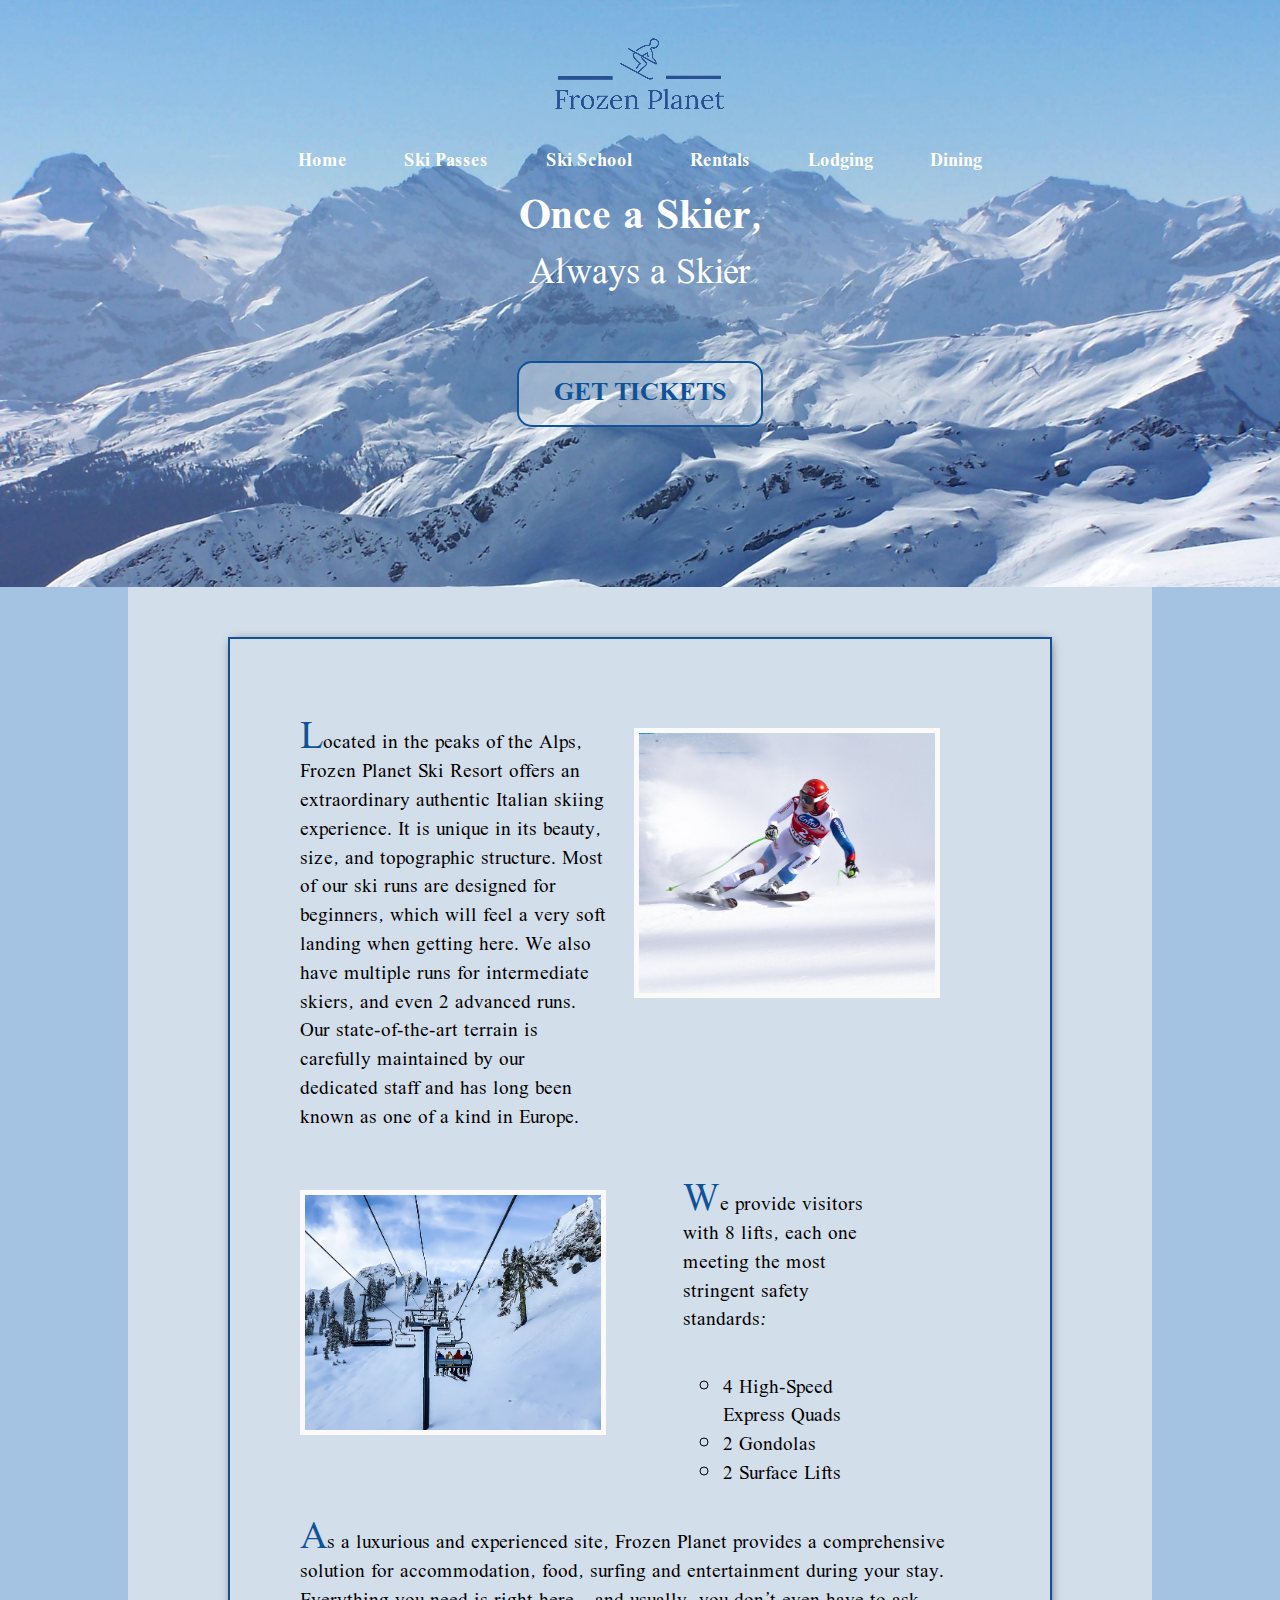
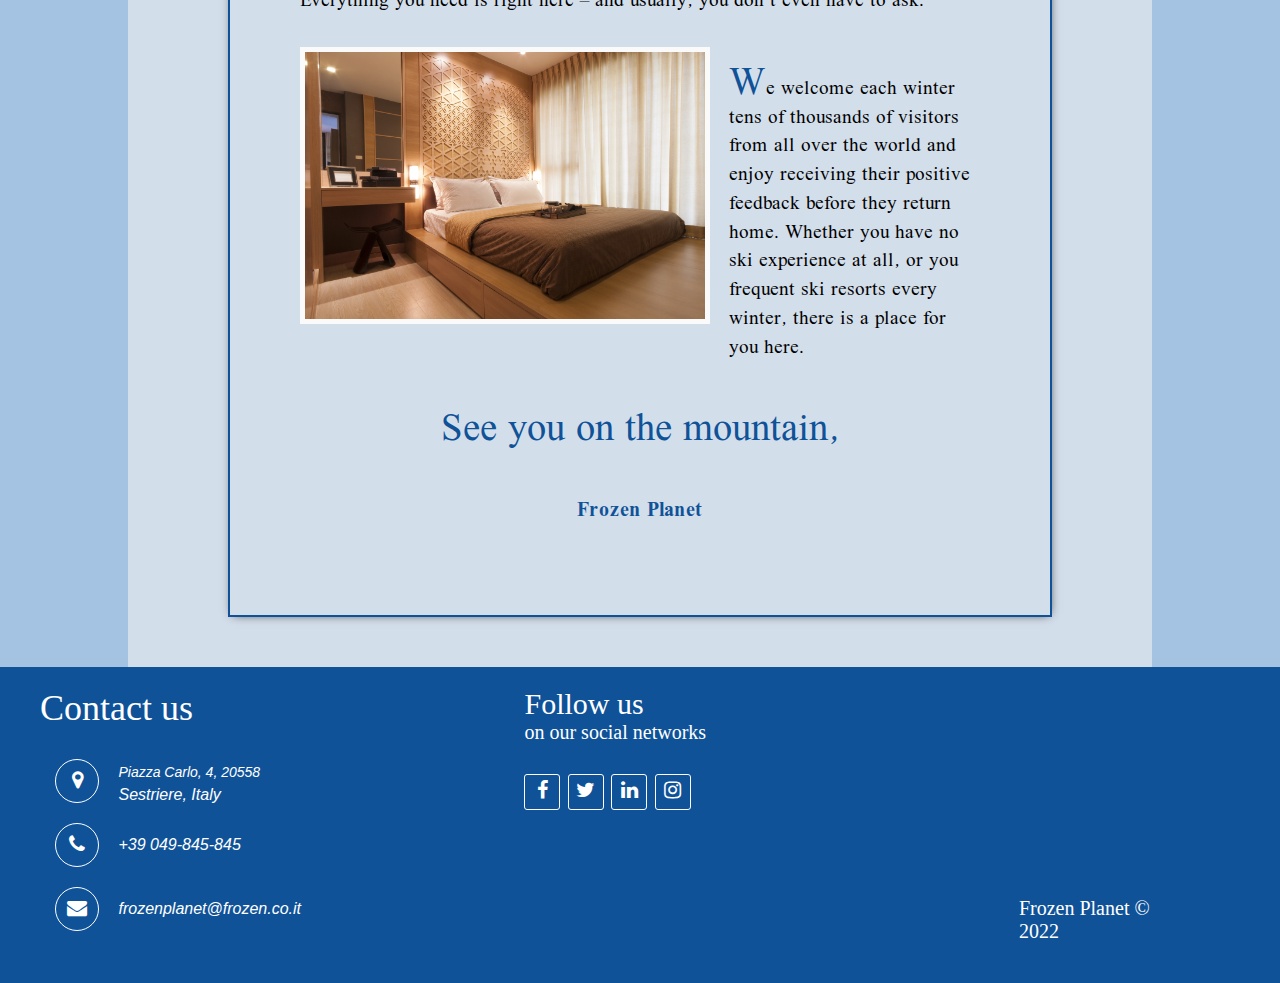
<file: index.html>
<!DOCTYPE html>
<html lang="en">

<head>
  <meta charset="UTF-8" />
  <meta http-equiv="X-UA-Compatible" content="IE=edge" />
  <meta name="viewport" content="width=device-width, initial-scale=1.0" />
  <title>Frozen Planet Ski Resort</title>
  <link rel="stylesheet" href="https://stackpath.bootstrapcdn.com/font-awesome/4.7.0/css/font-awesome.min.css" />
  <link href="https://fonts.googleapis.com/css2?family=Tai+Heritage+Pro:wght@400;700&display=swap" rel="stylesheet" />
  <link rel="stylesheet" href="./css/normalize.css">
  <link rel="stylesheet" href="./css/reset.css">
  <link rel="stylesheet" href="./css/general.css">
  <link rel="stylesheet" href="./css/index.css">
</head>

<body>

  <!-- header  -->
  <header>
    <figure>
      <img src="./images/logo.png" alt="Logo" class="logo" />
    </figure>
    <nav>
      <ul>
        <li><a href="./index.html">Home</a></li>
        <li><a href="./passes.html">Ski Passes</a></li>
        <li><a href="./ski-school.html">Ski School</a></li>
        <li><a href="./rentals.html">Rentals</a></li>
        <li><a href="./lodging.html">Lodging</a></li>
        <li><a href="./dining.html">Dining</a></li>
      </ul>
    </nav>
  </header>

  <!-- Hero  -->
  <section class="hero-section">
    <div class="container">
      <h1>Once a Skier, <span>Always a Skier</span></h1>

      <a href="./passes.html" class="button">Get Tickets</a>
    </div>
  </section>

  <!-- main  -->
  <main class="text-container">

    <div class="border">
      <!-- First part -->
      <div class="first-part">
        <p>
          Located in the peaks of the Alps,
          <span class="accent-color">Frozen Planet Ski Resort</span> offers an
          extraordinary authentic Italian skiing experience. It is unique in
          its beauty, size, and topographic structure. Most of our ski runs
          are designed for beginners, which will feel a very soft landing when
          getting here. We also have multiple runs for intermediate skiers,
          and even 2 advanced runs. Our state-of-the-art terrain is carefully
          maintained by our dedicated staff and has long been known as one of
          a kind in Europe.
        </p>
        <!-- first image -->
        <figure class="text-area-img1 hide-on-mobile">
          <img src="./images/ski-race.jpg" alt="Ski Race" />
        </figure>
      </div>

      <!--second part-->
      <div class="second-part">
        <!--second image-->
        <figure class="text-area-img2">
          <img src="./images/ski-lift.jpg" alt="Ski Lift" />
        </figure>

        <p class="hide-on-mobile">
          We provide visitors with 8 lifts, each one meeting the most
          stringent safety standards:
        </p>
        <ul class="hide-on-mobile">
          <li>4 High-Speed Express Quads</li>
          <li>2 Gondolas</li>
          <li>2 Surface Lifts</li>
        </ul>
      </div>

      <!-- Third part -->
      <div class="third-part">
        <p>
          As a luxurious and experienced site, Frozen Planet provides a
          comprehensive solution for accommodation, food, surfing and
          entertainment during your stay. Everything you need is right here –
          and usually, you don’t even have to ask.
        </p>
      </div>

      <!-- Fourth part -->
      <div class="fourth-part">
        <!--third image-->
        <figure class="text-area-img3">
          <img src="./images/hotel-room.jpg" alt="Hotel Room" width="400" />
        </figure>

        <p>
          We welcome each winter tens of thousands of visitors from all over
          the world and enjoy receiving their positive feedback before they
          return home. Whether you have no ski experience at all, or you
          frequent ski resorts every winter, there is a place for you here.
        </p>

        <p class="special-text">See you on the mountain,</p>

        <p class="site-name">Frozen Planet</p>
      </div>
    </div>
  </main>

  <!-- footer  -->

  <footer class="footer">
    <div class="footer-left">
      <h2>Contact us</h2>

      <address>
        <div>
          <i class="fa fa-map-marker"></i>
          <p><span>Piazza Carlo, 4, 20558 </span> Sestriere, Italy</p>
        </div>
        <div>
          <i class="fa fa-phone"></i>
          <p>+39 049-845-845</p>
        </div>
        <div>
          <i class="fa fa-envelope"></i>
          <p>frozenplanet@frozen.co.it</p>
        </div>
      </address>
    </div>

    <div class="footer-center">
      <p>Follow us</p>
      <p><span> on our social networks</span></p>

      <div class="footer-icons">
        <a href="https://www.facebook.com" target="_blank" rel="noopener noreferrer nofollow"><i
            class="fa fa-facebook"></i></a>
        <a href="https://www.twitter.com" target="_blank" rel="noopener noreferrer nofollow"><i
            class="fa fa-twitter"></i></a>
        <a href="https://linkedin.com" target="_blank" rel="noopener noreferrer nofollow"><i
            class="fa fa-linkedin"></i></a>
        <a href="https://www.instagram.com" target="_blank" rel="noopener noreferrer nofollow"><i
            class="fa fa-instagram"></i></a>
      </div>
    </div>

    <div class="footer-right">
      <p>Frozen Planet © 2022</p>
    </div>
  </footer>
</body>

</html>
</file>
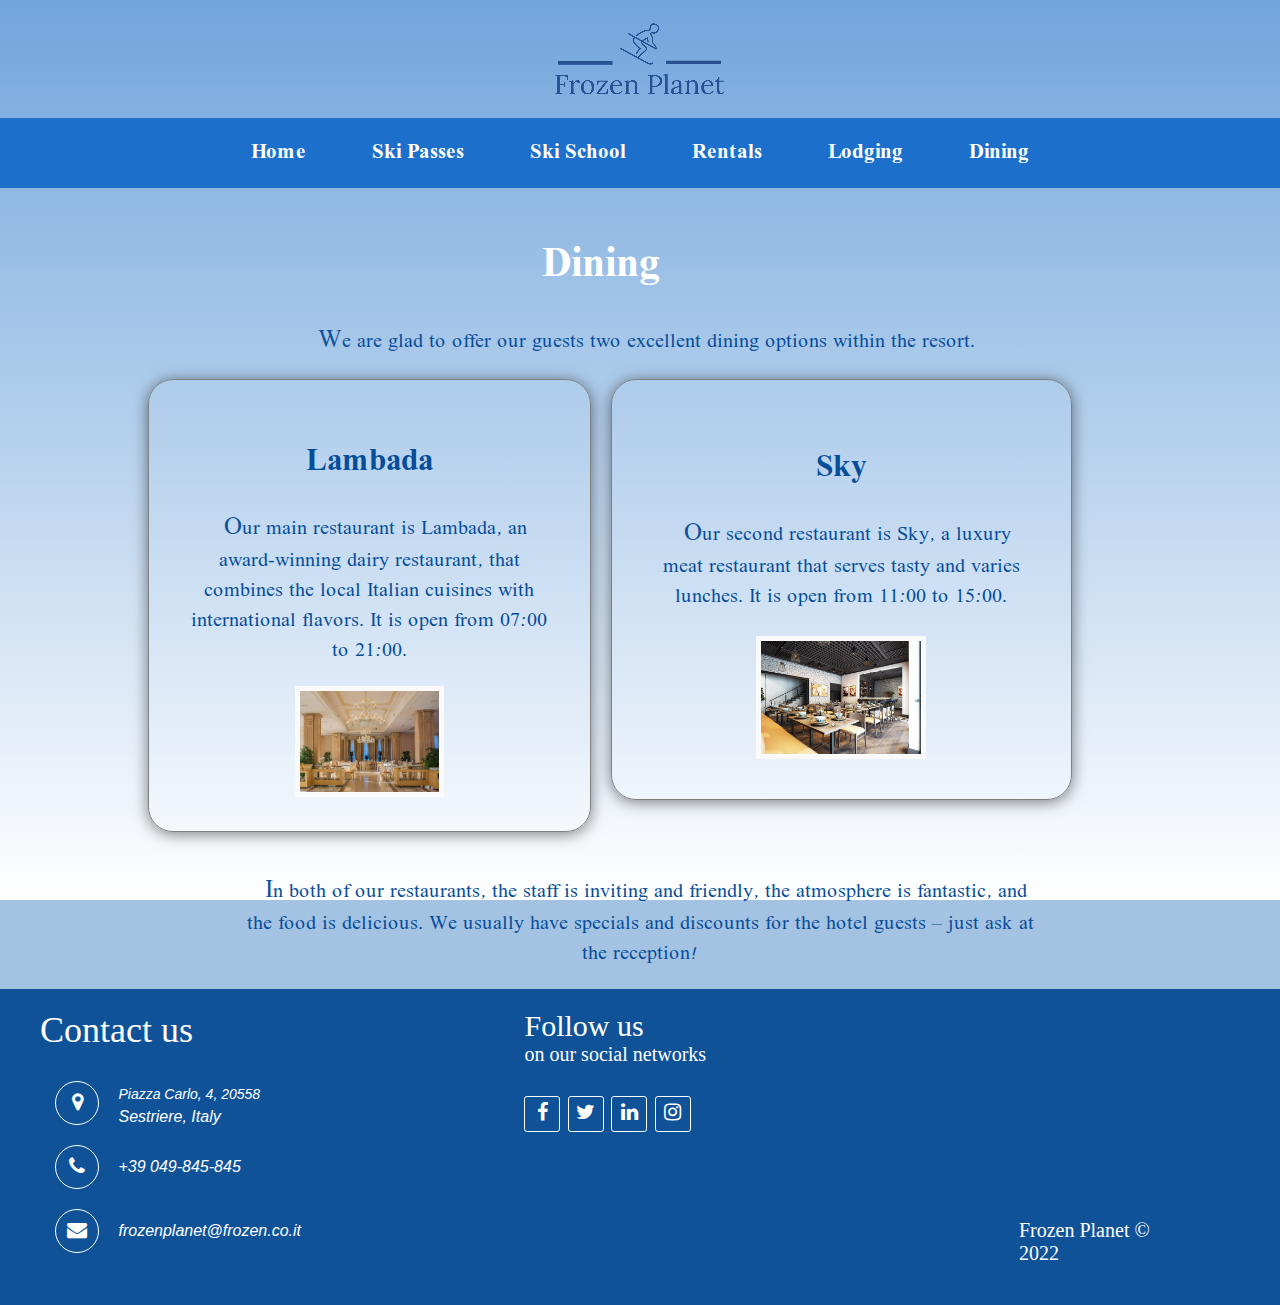
<file: dining.html>
<!DOCTYPE html>
<html lang="en">

<head>
  <meta charset="UTF-8">
  <meta http-equiv="X-UA-Compatible" content="IE=edge">
  <meta name="viewport" content="width=device-width, initial-scale=1.0">
  <title>Frozen Planet - Dining</title>
  <link rel="stylesheet" href="https://stackpath.bootstrapcdn.com/font-awesome/4.7.0/css/font-awesome.min.css" />
  <link href="https://fonts.googleapis.com/css2?family=Tai+Heritage+Pro:wght@400;700&display=swap" rel="stylesheet" />
  <link rel="stylesheet" href="./css/normalize.css">
  <link rel="stylesheet" href="./css/reset.css">
  <link rel="stylesheet" href="./css/general.css">
  <link rel="stylesheet" href="./css/dining.css">
</head>

<body>
  <figure>
    <img src="./images/logo.png" alt="Logo" class="logo" />
  </figure>

  <!-- header  -->
  <header>
    <nav>
      <ul>
        <li><a href="./index.html">Home</a></li>
        <li><a href="./passes.html">Ski Passes</a></li>
        <li><a href="./ski-school.html">Ski School</a></li>
        <li><a href="./rentals.html">Rentals</a></li>
        <li><a href="./lodging.html">Lodging</a></li>
        <li><a href="./dining.html">Dining</a></li>
      </ul>
    </nav>
  </header>

  <!-- main  -->
  <main>
    <h1>Dining</h1>
    <p>We are glad to offer our guests two excellent dining options within the resort. </p>
    <section class="first-part">
      <h2>Lambada</h2>
      <p>Our main restaurant is Lambada,
        an award-winning dairy restaurant, that combines the local Italian cuisines with
        international flavors. It is open from 07:00 to 21:00.</p>
      <figure class="text-area-img1">
        <img src="./images/lambada-restaurant.jpg" alt="Lambada Restaurant" />
      </figure>
    </section>

    <section class="second-part">
      <h2>Sky</h2>
      <p class="sky-text">Our second restaurant is Sky, a luxury meat restaurant that serves tasty and varies lunches.
        It
        is open from
        11:00 to
        15:00.</p>
      <figure class="text-area-img2">
        <img src="./images/sky-restaurant.jpg" alt="Sky Restaurant" />
      </figure>
    </section>
    <p class="summary">In both of our restaurants, the staff is inviting and friendly, the atmosphere is fantastic, and
      the food is
      delicious.
      We usually have specials and discounts for the hotel guests – just ask at the reception!</p>

  </main>

  <!-- footer  -->

  <footer class="footer">
    <div class="footer-left">
      <h2>Contact us</h2>

      <address>
        <div>
          <i class="fa fa-map-marker"></i>
          <p><span>Piazza Carlo, 4, 20558 </span> Sestriere, Italy</p>
        </div>
        <div>
          <i class="fa fa-phone"></i>
          <p>+39 049-845-845</p>
        </div>
        <div>
          <i class="fa fa-envelope"></i>
          <p>frozenplanet@frozen.co.it</p>
        </div>
      </address>
    </div>

    <div class="footer-center">
      <p>Follow us</p>
      <p><span> on our social networks</span></p>

      <div class="footer-icons">
        <a href="https://www.facebook.com" target="_blank" rel="noopener noreferrer nofollow"><i
            class="fa fa-facebook"></i></a>
        <a href="https://www.twitter.com" target="_blank" rel="noopener noreferrer nofollow"><i
            class="fa fa-twitter"></i></a>
        <a href="https://linkedin.com" target="_blank" rel="noopener noreferrer nofollow"><i
            class="fa fa-linkedin"></i></a>
        <a href="https://www.instagram.com" target="_blank" rel="noopener noreferrer nofollow"><i
            class="fa fa-instagram"></i></a>
      </div>
    </div>

    <div class="footer-right">
      <p>Frozen Planet © 2022</p>
    </div>
  </footer>
</body>

</html>
</file>
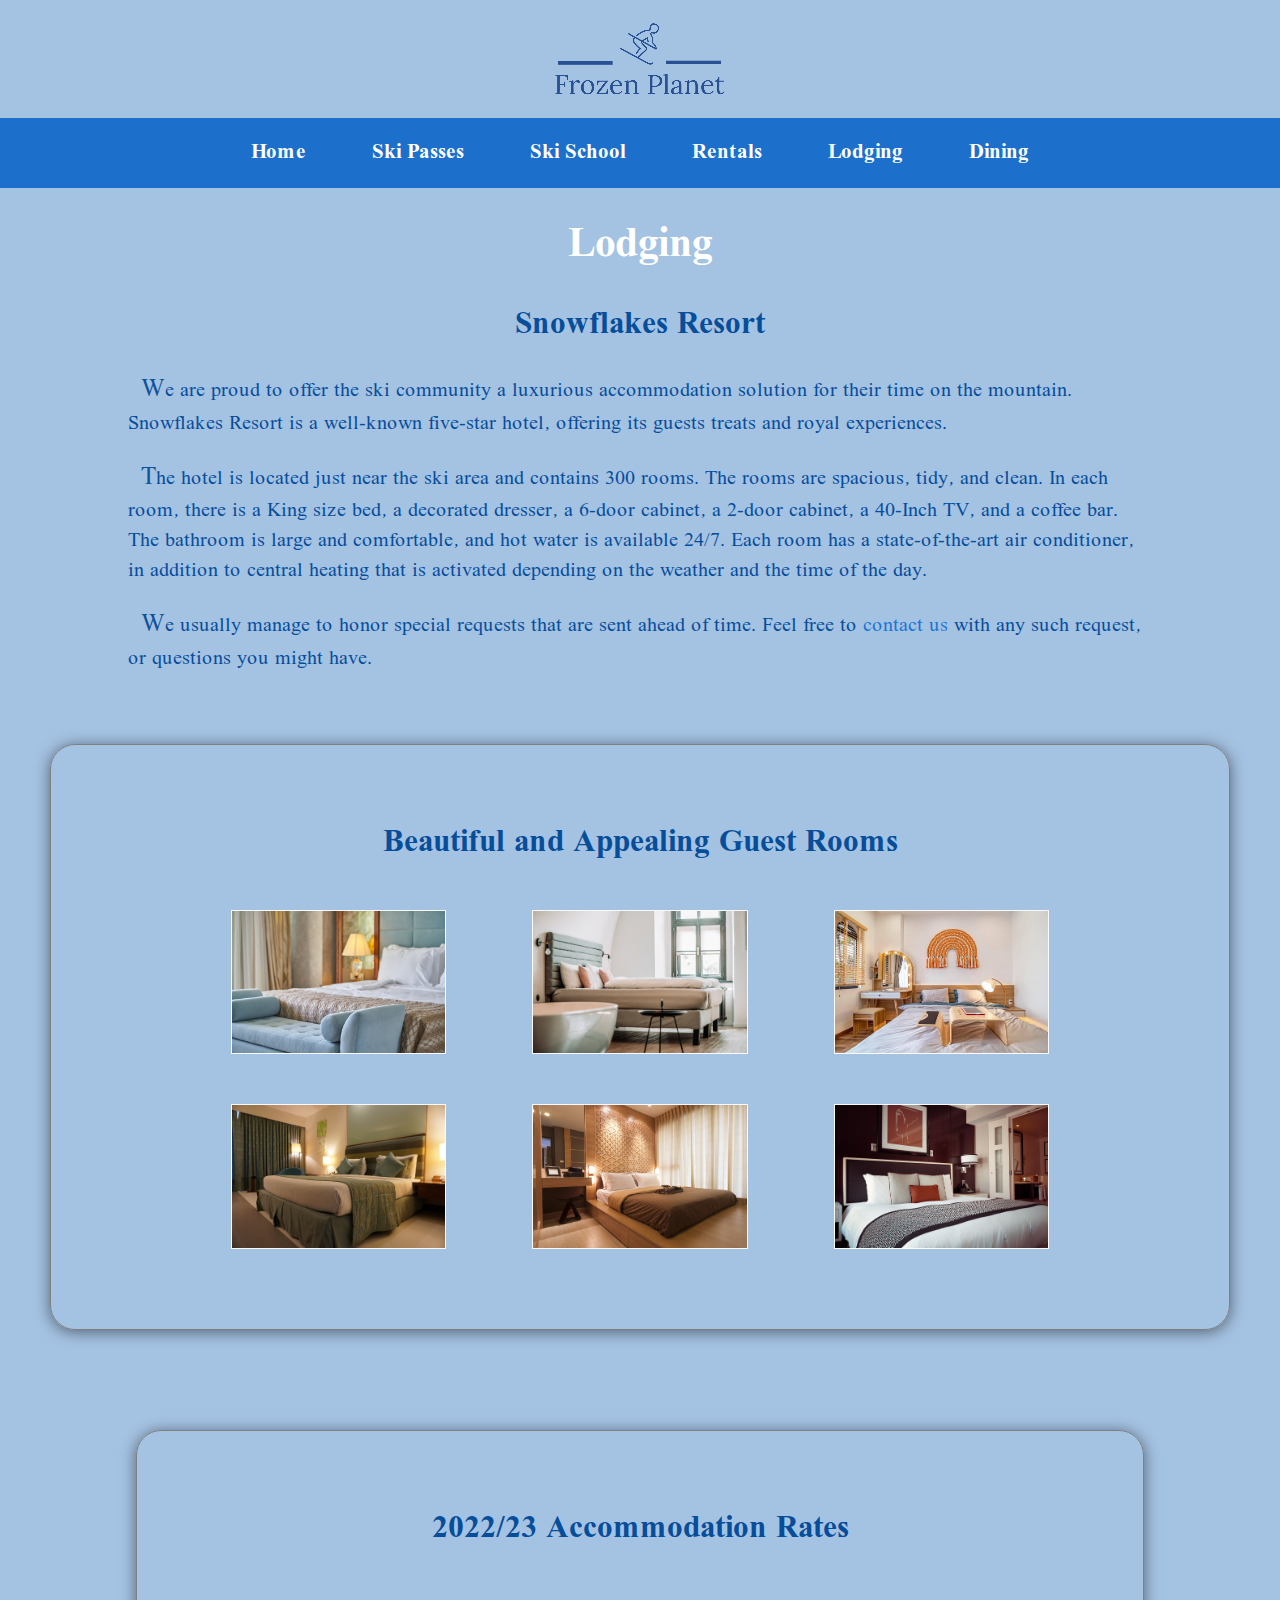
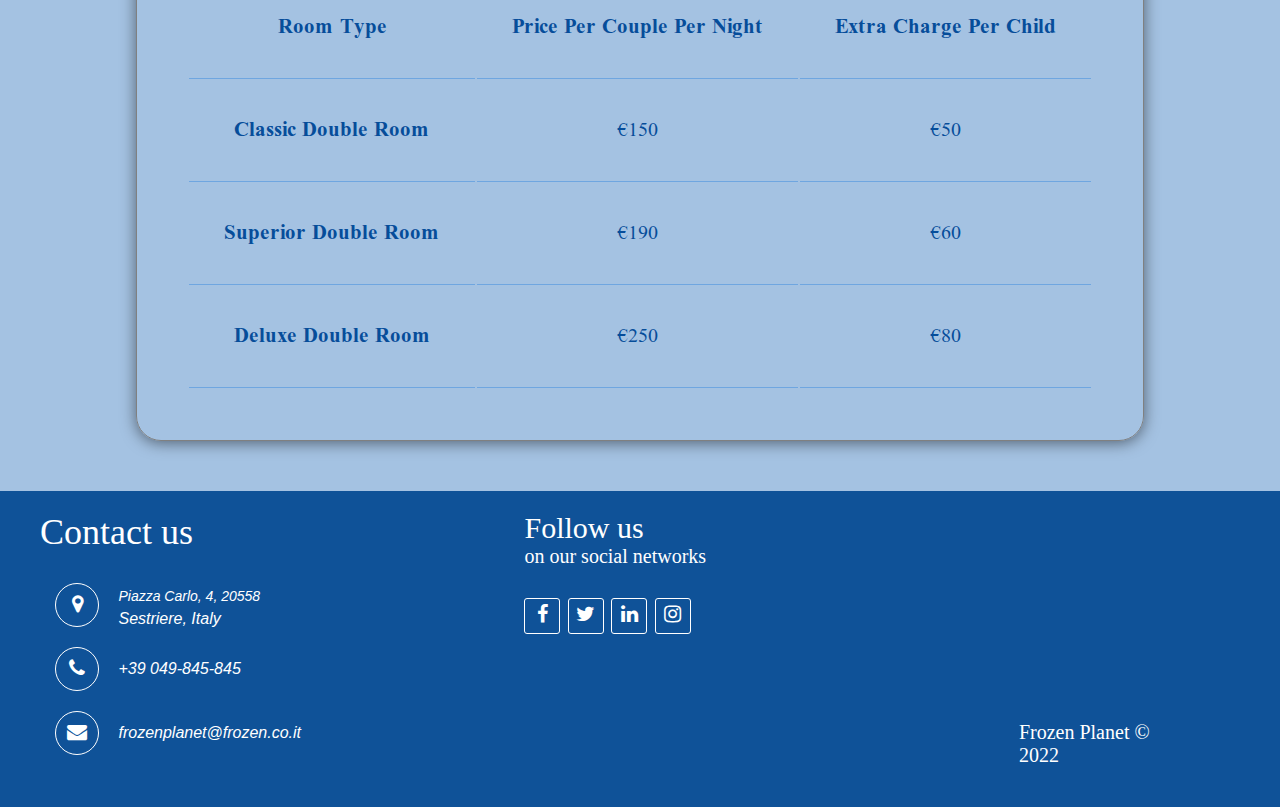
<file: lodging.html>
<!DOCTYPE html>
<html lang="en">

<head>
  <meta charset="UTF-8">
  <meta http-equiv="X-UA-Compatible" content="IE=edge">
  <meta name="viewport" content="width=device-width, initial-scale=1.0">
  <title>Frozen Planet - Lodging</title>
  <link rel="stylesheet" href="https://stackpath.bootstrapcdn.com/font-awesome/4.7.0/css/font-awesome.min.css" />
  <link href="https://fonts.googleapis.com/css2?family=Tai+Heritage+Pro:wght@400;700&display=swap" rel="stylesheet" />
  <link rel="stylesheet" href="./css/normalize.css">
  <link rel="stylesheet" href="./css/reset.css">
  <link rel="stylesheet" href="./css/general.css">
  <link rel="stylesheet" href="./css/lodging.css">
</head>

<body>
  <figure>
    <img src="./images/logo.png" alt="Logo" class="logo" />
  </figure>

  <!-- header  -->
  <header>
    <nav>
      <ul>
        <li><a href="./index.html">Home</a></li>
        <li><a href="./passes.html">Ski Passes</a></li>
        <li><a href="./ski-school.html">Ski School</a></li>
        <li><a href="./rentals.html">Rentals</a></li>
        <li><a href="./lodging.html">Lodging</a></li>
        <li><a href="./dining.html">Dining</a></li>
      </ul>
    </nav>
  </header>

  <!-- main  -->
  <main>
    <h1>Lodging</h1>
    <article>
      <h2>Snowflakes Resort</h2>
      <p>We are proud to offer the ski community a luxurious accommodation solution for their time on the mountain.
        Snowflakes
        Resort is a well-known five-star hotel, offering its guests treats and royal experiences.</p>
      <p>The hotel is located just near the ski area and contains 300 rooms. The rooms are spacious, tidy, and clean. In
        each
        room, there is a King size bed, a decorated dresser, a 6-door cabinet, a 2-door cabinet, a 40-Inch TV, and a
        coffee bar.
        The bathroom is large and comfortable, and hot water is available 24/7.
        Each room has a state-of-the-art air conditioner, in addition to central heating that is activated depending on
        the
        weather and the time of the day.</p>
      <p>We usually manage to honor special requests that are sent ahead of time. Feel free to <a
          href="#contact">contact us</a> with any such
        request,
        or questions you might have.</p>

    </article>

    <!-- image gallery  -->
    <section class="img-gallery">
      <h2>Beautiful and Appealing Guest Rooms</h2>
      <figure>
        <img src="images/hotel1.jpg" alt="Hotel Room">
      </figure>
      <figure>
        <img src="images/hotel2.jpg" alt="Hotel Room">
      </figure>
      <figure>
        <img src="images/hotel3.jpg" alt="Hotel Room">
      </figure>
      <figure>
        <img src="images/hotel4.jpg" alt="Hotel Room">
      </figure>
      <figure>
        <img src="images/hotel5.jpg" alt="Hotel Room">
      </figure>
      <figure>
        <img src="images/hotel6.jpg" alt="Hotel Room">
      </figure>
    </section>

    <!-- prices table  -->
    <section class="hotel-rates">
      <h2>2022/23 Accommodation Rates</h2>
      <table>
        <thead>
          <tr>
            <th>Room Type</th>
            <th>Price Per Couple Per Night</th>
            <th>Extra Charge Per Child</th>
          </tr>
        </thead>
        <tbody>
          <tr>
            <th>Classic Double Room</th>
            <td>€150</td>
            <td>€50</td>
          </tr>

          <tr>
            <th>Superior Double Room</th>
            <td>€190</td>
            <td>€60</td>
          </tr>

          <tr>
            <th>Deluxe Double Room</th>
            <td>€250</td>
            <td>€80</td>
          </tr>
        </tbody>

      </table>
    </section>
  </main>


  <!-- footer  -->

  <footer class="footer">
    <div class="footer-left">
      <h2 id="contact">Contact us</h2>

      <address>
        <div>
          <i class="fa fa-map-marker"></i>
          <p><span>Piazza Carlo, 4, 20558 </span> Sestriere, Italy</p>
        </div>
        <div>
          <i class="fa fa-phone"></i>
          <p>+39 049-845-845</p>
        </div>
        <div>
          <i class="fa fa-envelope"></i>
          <p>frozenplanet@frozen.co.it</p>
        </div>
      </address>
    </div>

    <div class="footer-center">
      <p>Follow us</p>
      <p><span> on our social networks</span></p>

      <div class="footer-icons">
        <a href="https://www.facebook.com" target="_blank" rel="noopener noreferrer nofollow"><i
            class="fa fa-facebook"></i></a>
        <a href="https://www.twitter.com" target="_blank" rel="noopener noreferrer nofollow"><i
            class="fa fa-twitter"></i></a>
        <a href="https://linkedin.com" target="_blank" rel="noopener noreferrer nofollow"><i
            class="fa fa-linkedin"></i></a>
        <a href="https://www.instagram.com" target="_blank" rel="noopener noreferrer nofollow"><i
            class="fa fa-instagram"></i></a>
      </div>
    </div>

    <div class="footer-right">
      <p>Frozen Planet © 2022</p>
    </div>
  </footer>
</body>

</html>
</file>
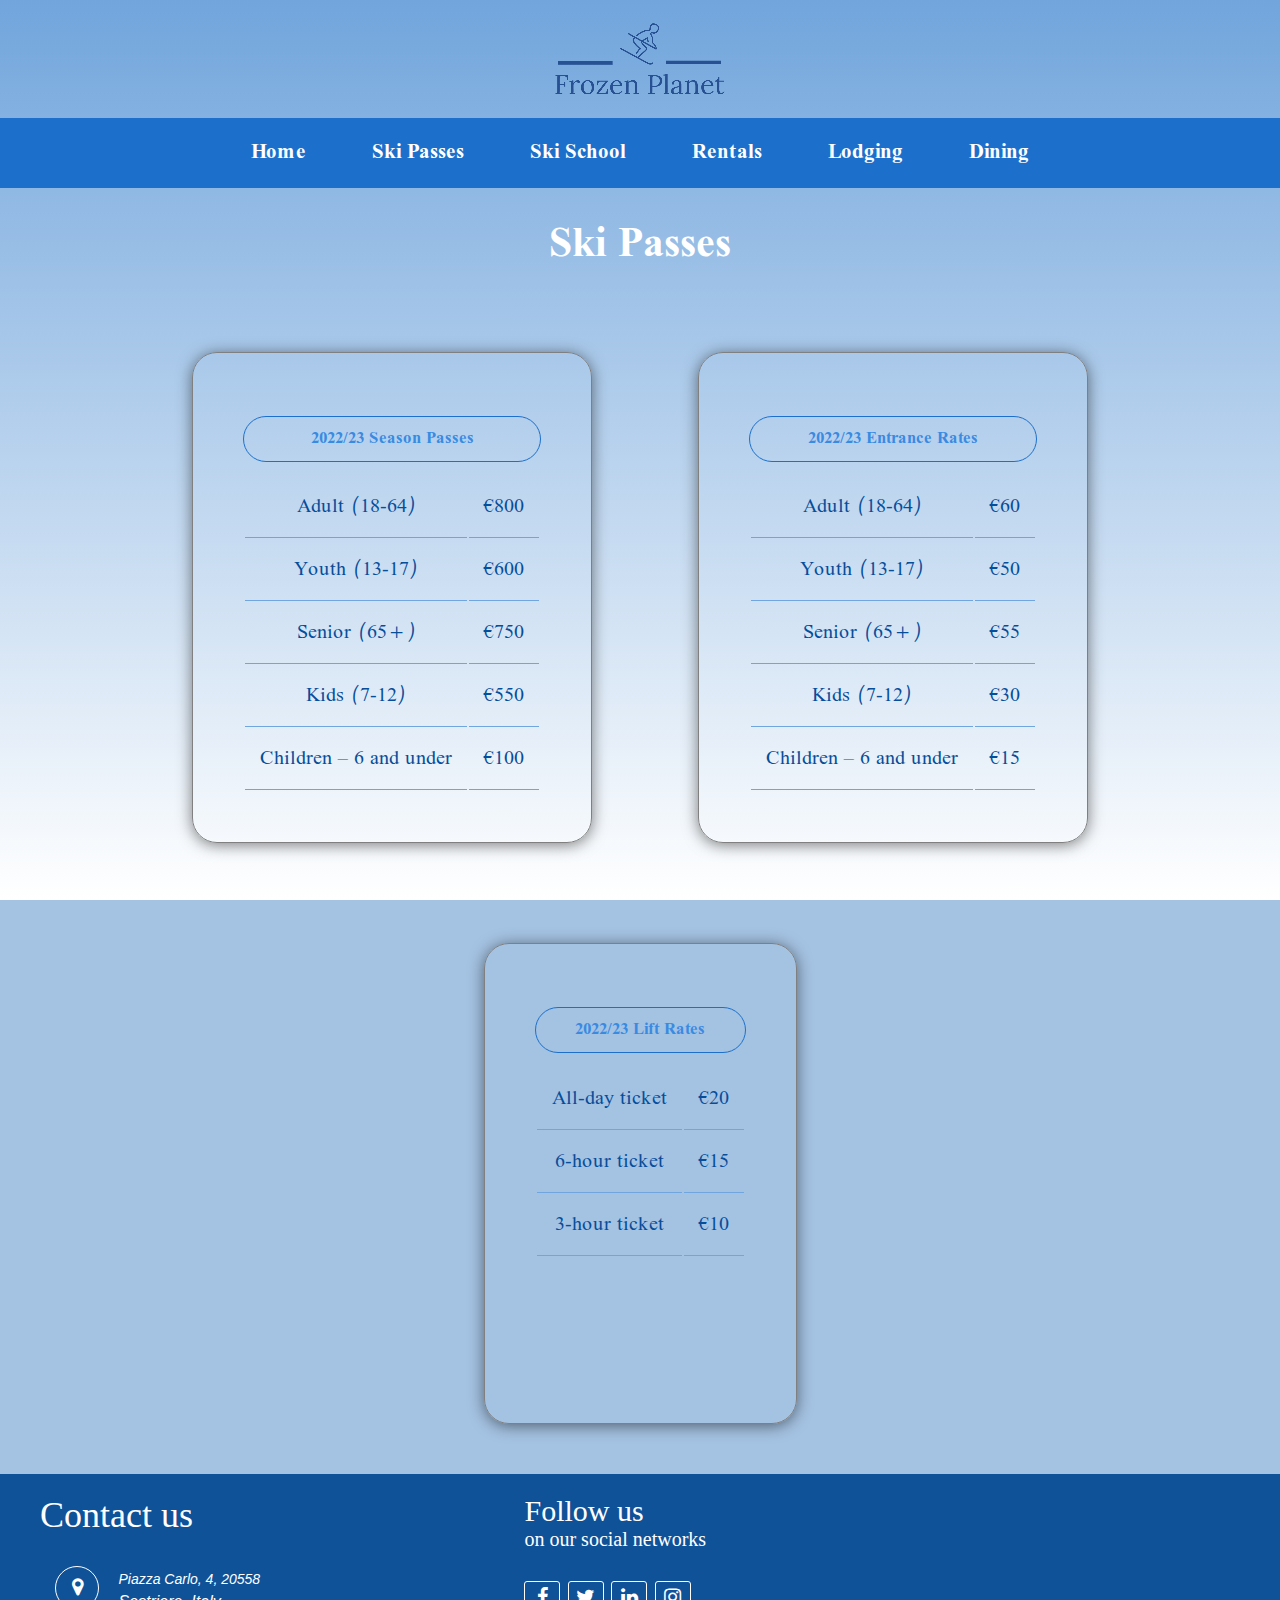
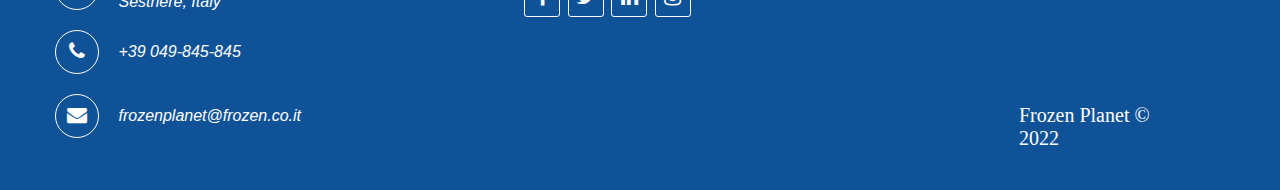
<file: passes.html>
<!DOCTYPE html>
<html lang="en">

<head>
  <meta charset="UTF-8">
  <meta http-equiv="X-UA-Compatible" content="IE=edge">
  <meta name="viewport" content="width=device-width, initial-scale=1.0">
  <title>Frozen Planet - Tickets & Passes</title>
  <link rel="stylesheet" href="https://stackpath.bootstrapcdn.com/font-awesome/4.7.0/css/font-awesome.min.css" />
  <link href="https://fonts.googleapis.com/css2?family=Tai+Heritage+Pro:wght@400;700&display=swap" rel="stylesheet" />
  <link rel="stylesheet" href="./css/normalize.css">
  <link rel="stylesheet" href="./css/reset.css">
  <link rel="stylesheet" href="./css/general.css">
  <link rel="stylesheet" href="./css/passes.css">
</head>

<body>
  <figure>
    <img src="./images/logo.png" alt="Logo" class="logo" />
  </figure>

  <!-- header  -->
  <header>
    <nav>
      <ul>
        <li><a href="./index.html">Home</a></li>
        <li><a href="./passes.html">Ski Passes</a></li>
        <li><a href="./ski-school.html">Ski School</a></li>
        <li><a href="./rentals.html">Rentals</a></li>
        <li><a href="./lodging.html">Lodging</a></li>
        <li><a href="./dining.html">Dining</a></li>
      </ul>
    </nav>
  </header>

  <!-- main  -->
  <main>
    <h1>Ski Passes</h1>

    <!-- first section  -->
    <section class="first-table">
      <h2>2022/23 Season Passes</h2>
      <table>
        <tbody>
          <tr>
            <td>Adult (18-64)</td>
            <td>€800</td>
          </tr>

          <tr>
            <td>Youth (13-17)</td>
            <td>€600</td>
          </tr>

          <tr>
            <td>Senior (65+)</td>
            <td>€750</td>
          </tr>

          <tr>
            <td>Kids (7-12)</td>
            <td>€550</td>
          </tr>

          <tr>
            <td>Children – 6 and under</td>
            <td>€100</td>
          </tr>
        </tbody>
      </table>
    </section>

    <!-- Second section  -->
    <section class="second-table">
      <h2>2022/23 Entrance Rates</h2>
      <table>
        <tbody>
          <tr>
            <td>Adult (18-64)</td>
            <td>€60</td>
          </tr>

          <tr>
            <td>Youth (13-17)</td>
            <td>€50</td>
          </tr>

          <tr>
            <td>Senior (65+)</td>
            <td>€55</td>
          </tr>

          <tr>
            <td>Kids (7-12)</td>
            <td>€30</td>
          </tr>

          <tr>
            <td>Children – 6 and under</td>
            <td>€15</td>
          </tr>
        </tbody>
      </table>
    </section>


    <!-- Third section  -->
    <section class="third-table">
      <h2>2022/23 Lift Rates</h2>
      <table>
        <tbody>
          <tr>
            <td>All-day ticket</td>
            <td>€20</td>
          </tr>

          <tr>
            <td>6-hour ticket</td>
            <td>€15</td>
          </tr>

          <tr>
            <td>3-hour ticket</td>
            <td>€10</td>
          </tr>
        </tbody>
      </table>
    </section>
  </main>


  <!-- footer  -->

  <footer class="footer">
    <div class="footer-left">
      <h2>Contact us</h2>

      <address>
        <div>
          <i class="fa fa-map-marker"></i>
          <p><span>Piazza Carlo, 4, 20558 </span> Sestriere, Italy</p>
        </div>
        <div>
          <i class="fa fa-phone"></i>
          <p>+39 049-845-845</p>
        </div>
        <div>
          <i class="fa fa-envelope"></i>
          <p>frozenplanet@frozen.co.it</p>
        </div>
      </address>
    </div>

    <div class="footer-center">
      <p>Follow us</p>
      <p><span> on our social networks</span></p>

      <div class="footer-icons">
        <a href="https://www.facebook.com" target="_blank" rel="noopener noreferrer nofollow"><i
            class="fa fa-facebook"></i></a>
        <a href="https://www.twitter.com" target="_blank" rel="noopener noreferrer nofollow"><i
            class="fa fa-twitter"></i></a>
        <a href="https://linkedin.com" target="_blank" rel="noopener noreferrer nofollow"><i
            class="fa fa-linkedin"></i></a>
        <a href="https://www.instagram.com" target="_blank" rel="noopener noreferrer nofollow"><i
            class="fa fa-instagram"></i></a>
      </div>
    </div>

    <div class="footer-right">
      <p>Frozen Planet © 2022</p>
    </div>
  </footer>
</body>

</html>
</file>
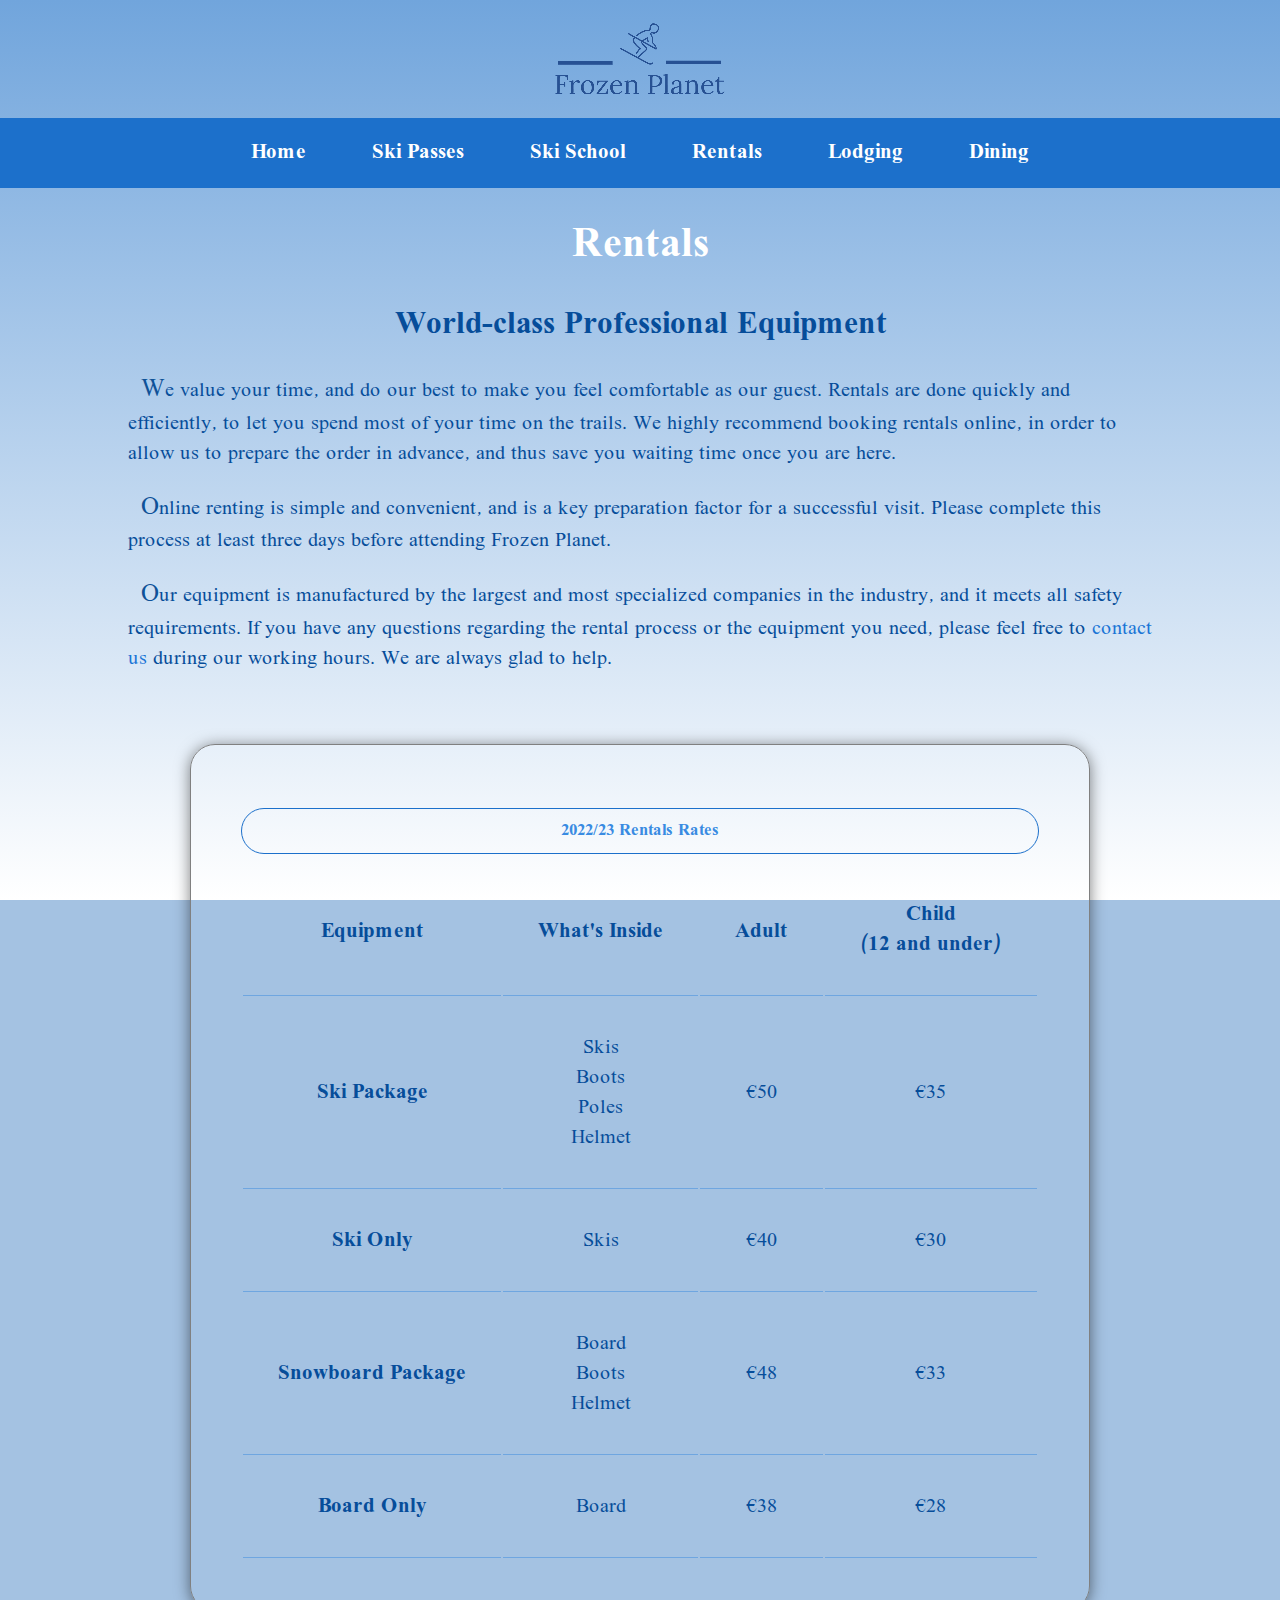
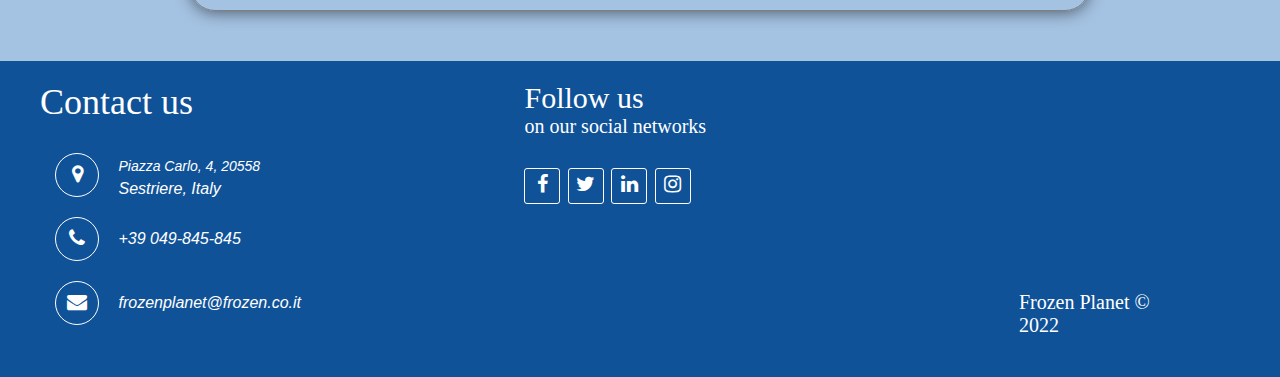
<file: rentals.html>
<!DOCTYPE html>
<html lang="en">

<head>
  <meta charset="UTF-8">
  <meta http-equiv="X-UA-Compatible" content="IE=edge">
  <meta name="viewport" content="width=device-width, initial-scale=1.0">
  <title>Frozen Planet - Rentals</title>
  <link rel="stylesheet" href="https://stackpath.bootstrapcdn.com/font-awesome/4.7.0/css/font-awesome.min.css" />
  <link href="https://fonts.googleapis.com/css2?family=Tai+Heritage+Pro:wght@400;700&display=swap" rel="stylesheet" />
  <link rel="stylesheet" href="./css/normalize.css">
  <link rel="stylesheet" href="./css/reset.css">
  <link rel="stylesheet" href="./css/general.css">
  <link rel="stylesheet" href="./css/rentals.css">
</head>

<body>
  <figure>
    <img src="./images/logo.png" alt="Logo" class="logo" />
  </figure>

  <!-- header  -->
  <header>
    <nav>
      <ul>
        <li><a href="./index.html">Home</a></li>
        <li><a href="./passes.html">Ski Passes</a></li>
        <li><a href="./ski-school.html">Ski School</a></li>
        <li><a href="./rentals.html">Rentals</a></li>
        <li><a href="./lodging.html">Lodging</a></li>
        <li><a href="./dining.html">Dining</a></li>
      </ul>
    </nav>
  </header>

  <!-- main  -->
  <main>
    <h1>Rentals</h1>
    <article>
      <h2>World-class Professional Equipment</h2>
      <p>We value your time, and do our best to make you feel comfortable as our guest. Rentals are done quickly and
        efficiently,
        to let you spend most of your time on the trails.
        We highly recommend booking rentals online, in order to allow us to prepare the order in advance, and thus save
        you
        waiting time once you are here. </p>
      <p>Online renting is simple and convenient, and is a key preparation factor for a
        successful visit. Please complete this process at least three days before attending Frozen Planet.</p>
      <p>Our equipment is manufactured by the largest and most specialized companies in the industry, and it meets all
        safety
        requirements. If you have any questions regarding the rental process or the equipment you need, please feel free
        to
        <a href="#contact">contact us</a> during our working hours. We are always glad to help.
      </p>
    </article>

    <!-- prices table  -->
    <section class="rentals-table">
      <h2>2022/23 Rentals Rates</h2>
      <table>
        <thead>
          <tr>
            <th>Equipment</th>
            <th>What's Inside</th>
            <th>Adult</th>
            <th class="child-header">Child <span>(12 and under)</span></th>
          </tr>
        </thead>
        <tbody>
          <tr>
            <th>Ski Package</th>
            <td>
              <ul>
                <li>Skis</li>
                <li>Boots</li>
                <li>Poles</li>
                <li>Helmet</li>
              </ul>
            </td>
            <td>€50</td>
            <td>€35</td>
          </tr>

          <tr>
            <th>Ski Only</th>
            <td>Skis</td>
            <td>€40</td>
            <td>€30</td>
          </tr>

          <tr>
            <th>Snowboard Package</th>
            <td>
              <ul>
                <li>Board</li>
                <li>Boots</li>
                <li>Helmet</li>
              </ul>
            </td>
            <td>€48</td>
            <td>€33</td>
          </tr>

          <tr>
            <th>Board Only</th>
            <td>Board</td>
            <td>€38</td>
            <td>€28</td>
          </tr>
        </tbody>
      </table>
    </section>
  </main>



  <!-- footer  -->

  <footer class="footer">
    <div class="footer-left">
      <h2 id="contact">Contact us</h2>

      <address>
        <div>
          <i class="fa fa-map-marker"></i>
          <p><span>Piazza Carlo, 4, 20558 </span> Sestriere, Italy</p>
        </div>
        <div>
          <i class="fa fa-phone"></i>
          <p>+39 049-845-845</p>
        </div>
        <div>
          <i class="fa fa-envelope"></i>
          <p>frozenplanet@frozen.co.it</p>
        </div>
      </address>
    </div>

    <div class="footer-center">
      <p>Follow us</p>
      <p><span> on our social networks</span></p>

      <div class="footer-icons">
        <a href="https://www.facebook.com" target="_blank" rel="noopener noreferrer nofollow"><i
            class="fa fa-facebook"></i></a>
        <a href="https://www.twitter.com" target="_blank" rel="noopener noreferrer nofollow"><i
            class="fa fa-twitter"></i></a>
        <a href="https://linkedin.com" target="_blank" rel="noopener noreferrer nofollow"><i
            class="fa fa-linkedin"></i></a>
        <a href="https://www.instagram.com" target="_blank" rel="noopener noreferrer nofollow"><i
            class="fa fa-instagram"></i></a>
      </div>
    </div>

    <div class="footer-right">
      <p>Frozen Planet © 2022</p>
    </div>
  </footer>
</body>

</html>
</file>
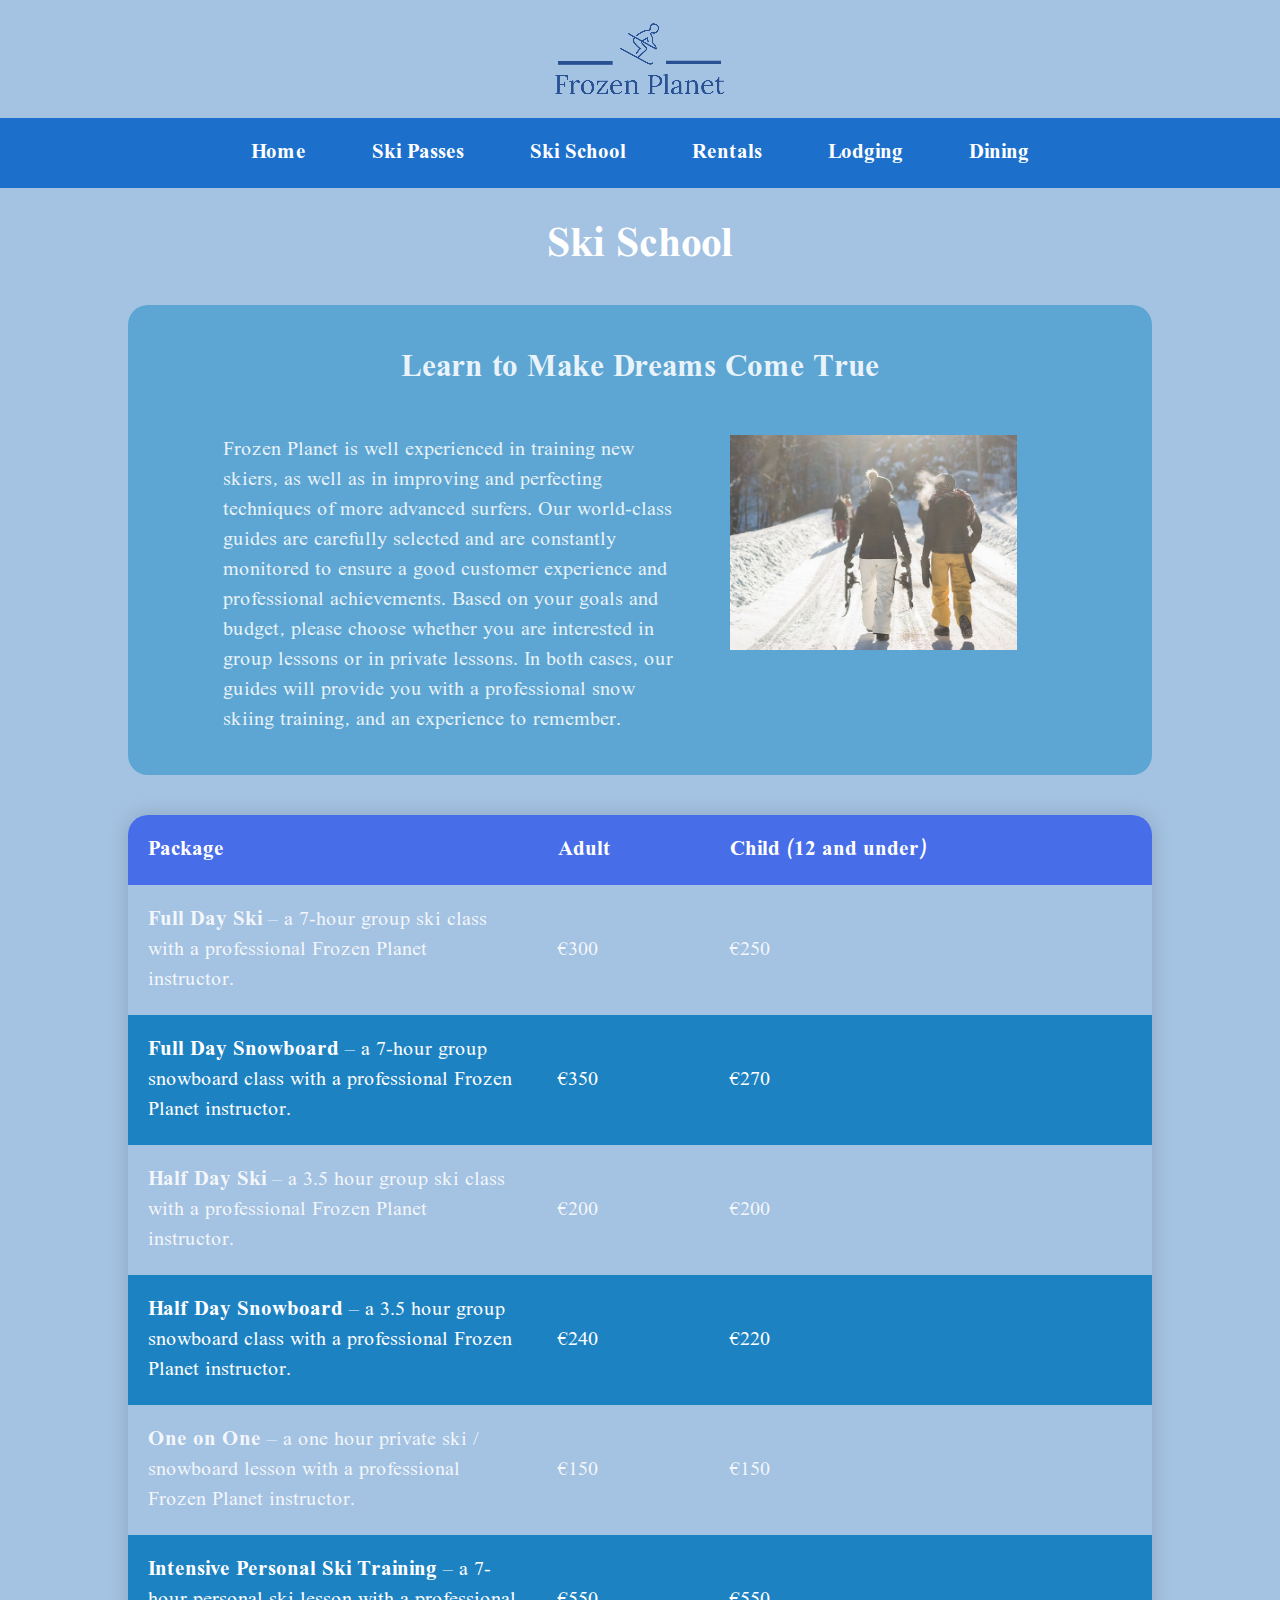
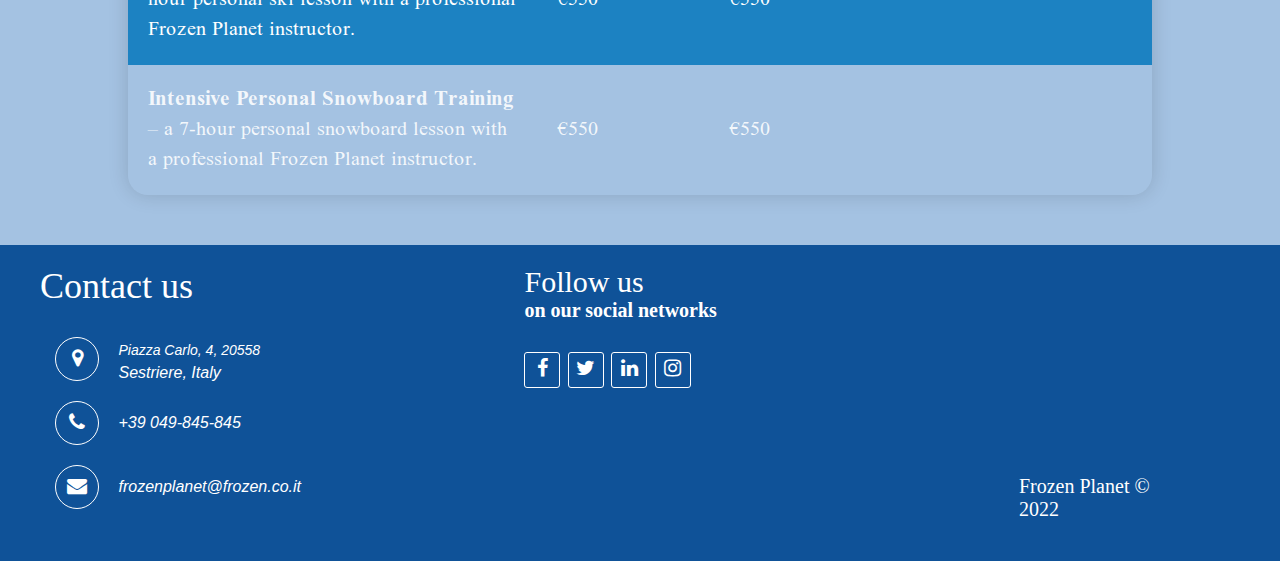
<file: ski-school.html>
<!DOCTYPE html>
<html lang="en">

<head>
  <meta charset="UTF-8" />
  <meta http-equiv="X-UA-Compatible" content="IE=edge" />
  <meta name="viewport" content="width=device-width, initial-scale=1.0" />
  <title>Frozen Planet - Ski School</title>
  <link rel="stylesheet" href="https://stackpath.bootstrapcdn.com/font-awesome/4.7.0/css/font-awesome.min.css" />
  <link href="https://fonts.googleapis.com/css2?family=Tai+Heritage+Pro:wght@400;700&display=swap" rel="stylesheet" />
  <link rel="stylesheet" href="./css/normalize.css" />
  <link rel="stylesheet" href="./css/reset.css" />
  <link rel="stylesheet" href="./css/general.css" />
  <link rel="stylesheet" href="./css/ski-school.css" />
</head>

<body>
  <figure>
    <img src="./images/logo.png" alt="Logo" class="logo" />
  </figure>

  <!-- header  -->
  <header>
    <nav>
      <ul>
        <li><a href="./index.html">Home</a></li>
        <li><a href="./passes.html">Ski Passes</a></li>
        <li><a href="./ski-school.html">Ski School</a></li>
        <li><a href="./rentals.html">Rentals</a></li>
        <li><a href="./lodging.html">Lodging</a></li>
        <li><a href="./dining.html">Dining</a></li>
      </ul>
    </nav>
  </header>

  <!-- main  -->
  <main>
    <h1>Ski School</h1>
    <section>
      <h2>Learn to Make Dreams Come True</h2>
      <p class="main-text">
        Frozen Planet is well experienced in training new skiers, as well as in
        improving and perfecting techniques of more advanced surfers. Our
        world-class guides are carefully selected and are constantly monitored to
        ensure a good customer experience and professional achievements.
        Based on your goals and budget, please choose whether you are interested
        in group lessons or in private lessons. In both cases, our guides will
        provide you with a professional snow skiing training, and an experience to
        remember.
      </p>
      <figure>
        <img src="./images/ski-school.jpg" alt="ski school">
      </figure>
    </section>

    <!-- prices table  -->
    <table class="table">
      <thead>
        <tr>
          <th>Package</th>
          <th>Adult</th>
          <th>Child (12 and under)</th>
        </tr>
      </thead>
      <tbody>
        <tr>
          <td>
            <span>Full Day Ski</span> – a 7-hour group ski class with a professional Frozen
            Planet instructor.
          </td>
          <td>€300</td>
          <td>€250</td>
        </tr>

        <tr>
          <td>
            <span>Full Day Snowboard</span> – a 7-hour group snowboard class with a
            professional Frozen Planet instructor.
          </td>
          <td>€350</td>
          <td>€270</td>
        </tr>

        <tr>
          <td>
            <span>Half Day Ski</span> – a 3.5 hour group ski class with a professional
            Frozen Planet instructor.
          </td>
          <td>€200</td>
          <td>€200</td>
        </tr>

        <tr>
          <td>
            <span>Half Day Snowboard</span> – a 3.5 hour group snowboard class with a
            professional Frozen Planet instructor.
          </td>
          <td>€240</td>
          <td>€220</td>
        </tr>

        <tr>
          <td>
            <span>One on One</span> – a one hour private ski / snowboard lesson with a
            professional Frozen Planet instructor.
          </td>
          <td>€150</td>
          <td>€150</td>
        </tr>

        <tr>
          <td>
            <span>Intensive Personal Ski Training</span> – a 7-hour personal ski lesson
            with a professional Frozen Planet instructor.
          </td>
          <td>€550</td>
          <td>€550</td>
        </tr>

        <tr>
          <td>
            <span>Intensive Personal Snowboard Training</span> – a 7-hour personal
            snowboard lesson with a professional Frozen Planet instructor.
          </td>
          <td>€550</td>
          <td>€550</td>
        </tr>
      </tbody>
    </table>
  </main>


  <!-- footer  -->
  <footer class="footer">
    <div class="footer-left">
      <h2>Contact us</h2>

      <address>
        <div>
          <i class="fa fa-map-marker"></i>
          <p><span>Piazza Carlo, 4, 20558 </span> Sestriere, Italy</p>
        </div>
        <div>
          <i class="fa fa-phone"></i>
          <p>+39 049-845-845</p>
        </div>
        <div>
          <i class="fa fa-envelope"></i>
          <p>frozenplanet@frozen.co.it</p>
        </div>
      </address>
    </div>

    <div class="footer-center">
      <p>Follow us</p>
      <p><span> on our social networks</span></p>

      <div class="footer-icons">
        <a href="https://www.facebook.com" target="_blank" rel="noopener noreferrer nofollow"><i
            class="fa fa-facebook"></i></a>
        <a href="https://www.twitter.com" target="_blank" rel="noopener noreferrer nofollow"><i
            class="fa fa-twitter"></i></a>
        <a href="https://linkedin.com" target="_blank" rel="noopener noreferrer nofollow"><i
            class="fa fa-linkedin"></i></a>
        <a href="https://www.instagram.com" target="_blank" rel="noopener noreferrer nofollow"><i
            class="fa fa-instagram"></i></a>
      </div>
    </div>

    <div class="footer-right">
      <p>Frozen Planet © 2022</p>
    </div>
  </footer>
</body>

</html>
</file>
<file: css/general.css>
/*#region General */

body {
  margin: 0;
  font-family: "Tai Heritage Pro", serif;
  font-size: 2rem;
  line-height: 1.5;
  text-align: center;
  background-color: #a4c2e2;

  /* Color Variables */
  --primary-color-blue: #0f5298;
  --white-color: #fff;
  --nav-links-light-blue-color: #bbe9f5;
  --img-border-color: #fafafa;
}

h1 {
  color: var(--white-color);
  text-align: center;
}
/*#endregion General */

/*#region Navbar */
header {
  position: sticky;
  background-color: #1c70cb;
  color: black;
  top: 0; 
  
}

nav ul {
  /* Navigation margin and padding */
  margin: 0;
  padding: 0;
}

nav li {
  /* Position elements next to each other, with margin of 1em between each two. */
  display: inline-block;
  margin: 1em;
}

nav a {
  /* nav links font weight and color, and padding of each element */
  font-weight: 700;
  padding: 0.5em;
  color: var(--white-color);
}

nav a:hover, /* Hovered nav element - underline, color */
nav a:focus {
  border-bottom: solid var(--nav-links-light-blue-color) 2px;
  color: var(--nav-links-light-blue-color);
}

/*#endregion Navbar */

/*#region Img */
img {
  /* Centering the image inside the parent element */
  margin: 0 auto;
}
/*#endregion Img */

/*#region Footer*/

.footer {
  /* Site footer - background color, width 100% of body, text-aligned to the left, font, and padding (top - bottom, right-left) */
  background: var(--primary-color-blue);
  box-shadow: 0 1px 1px 0 rgba(0, 0, 0, 0.12);
  width: 100%;
  text-align: left;
  font: bold 1.6rem sans-serif;
  padding: 2rem 4rem;
}

.footer-left,
.footer-center,
.footer-right {
  /* Place footer parts next to each other, each one aligned vertically to the tallest element on the line */
  display: inline-block;
  vertical-align: top;
}

/* Footer left */

.footer-left {
  /* Limit footer-left part width to 40% of the footer width */
  width: 40%;
}

.footer-left i {
  /* Font Awesome settings - border, color, font size, sizes, border-radius (for circular shape), text-align center, margin, and vertical align to the middle of the parent element (footer-left) */
  border: var(--white-color) solid 1px;
  color: var(--white-color);
  font-size: 2rem;
  width: 2.2em;
  height: 2.2em;
  border-radius: 50%;
  text-align: center;
  line-height: 2;
  margin: 1rem 1.5rem;
  vertical-align: middle;
}

.footer-left p {
  display: inline-block; /* Position text next to icons on Contact Us */
  color: var(--white-color);
  font-weight: 400;
  vertical-align: middle; /* Align each Contact Us paragraph to the middle of the parent element (footer-left) */
  margin: 0;
}

.footer-left p span {
  /* Settings for address (without city and country) - separate line, normal font-weight */
  display: block;
  font-weight: normal;
  font-size: 1.4rem;
  line-height: 2;
}

.footer h2 {
  /* "Contact Us" h2 design */
  padding-bottom: 2rem;
  color: var(--white-color);
  font: 400 3.6rem "Open Sans";
  margin: 0;
}

/* Footer Center */

.footer-center {
  /* Limiting the width of footer-center ("Follow Us" and below) to 35% of the parent element (footer). */
  width: 35%;
}

.footer-center p:nth-child(1) {
  /* Design of "Follow us" */
  color: var(--white-color);
  font: normal 3.6rem "Open Sans";
  font-size: 3rem;
  margin: 0;
}
.footer-center p:nth-child(2) {
  /* Design of "on our social networks" */
  color: var(--white-color);
  font: normal 3.6rem "Open Sans";
  font-size: 2rem;
  margin: 0;
}

.footer-icons {
  margin-top: 3rem;
}

.footer-icons a {
  /* Design of the icons in the "Follow Us" part */
  display: inline-block;
  width: 1.8em;
  height: 1.8em;
  cursor: pointer; /* Changing the cursor to a pointer shape */
  border: var(--white-color) solid 1px;
  border-radius: 3px; /* Making the corners of the icons a bit circular */
  font-size: 2rem;
  color: var(--white-color);
  text-align: center;
  line-height: 1.5;

  margin-right: 0.3rem; /* Margin-right of each link (icon) */
  margin-bottom: 0.5rem;
}
.footer-icons a:hover {
  /* Hovered link (icon) in the "Follow Us" part */
  color: #6ba5e4;
  border: #6ba5e4 solid 1px;
}

/* Footer Right */

.footer-right {
  /* Limiting the width of the footer-right part to 20% of the width of the parent element (footer). */
  width: 20%;
}

.footer-right p {
  /* Design of the copyright */
  display: inline-block; 
  font: normal 3.6rem "Open Sans";
  padding-left: 7rem;
  padding-top: 19rem;

  font-size: 2rem;
  color: var(--white-color);
}

/*#endregion Footer*/

/*#region media queries*/

@media (max-width: 880px) {

body table, body p{
    font-size: 1.5rem;
  }

  header {
    position: static; 
  }

  nav li {
    /* Position nav elements one on top of the other, with a margin and border bottom to separate them*/
    display: block;
    margin: 1em;
    border-bottom: 1px dotted lightblue;
  }

  nav li:first-child {
    /* Padding-top for Home link on nav */
    padding-top: 1em;
  }

  nav a:hover,
  nav a:focus {
    /* Removing the underline from Desktop version of hovered links */
    border-bottom: none;
    padding-bottom: 0;
  }

  /* media queries for Footer Section*/

  .footer {
    font: bold 1.4rem sans-serif;
  }

  .footer-left,
  .footer-center,
  .footer-right {
    /* Positioning footer parts on top of each other */
    display: block;
    width: 100%;
    margin-bottom: 5rem;
    text-align: center;
  }

  .footer-right p {
    padding-left: 0;
    padding-top: 0;
  }

  .footer-center i {
    margin-left: 0;
  }

  /* Align Contact Us icons so they would start at the same horizontal line */

  footer div:nth-child(1) {
    margin-right: 0.5em;
  }

  footer div:nth-child(2) {
    margin-right: 3em;
  }

  footer div:nth-child(3) {
    margin-left: 1em;
  }
}

/*#endregion media queries*/
</file>
<file: css/index.css>
/*#region General */

body {
  margin: 0;
  font-family: "Tai Heritage Pro", serif;
  font-size: 1.6rem;
  line-height: 1.5;
  text-align: center;
  background-color: #a4c2e2;

  /* Color Variables */
  --primary-color-blue: #0f5298;
  --white-color: #fff;
  --img-border-color: #fafafa;
}

/*#endregion General */

/*#region Typography*/

header {
  position: absolute; /* Making the Hero background cover the header as well */
  font-size: 1.1em;
  margin-top: 1em;
  left: 0;
  right: 0; 
  background-color: initial; /* Override general.css definition - show no background-color, only the background image of the Hero section */
}

.second-part ul {
  /* Lifts list */
  list-style: circle;
}

h1 {
  font-size: 4rem;
  margin-bottom: 1.5em;
}

h1 span {
  /* "Always a Skier" */
  font-weight: 300;
  display: block; 
  font-size: 0.9em;
}

.site-name {
  /* "Frozen Planet" (at the bottom) */
  color: var(--primary-color-blue);
  font-weight: 700;
  text-align: center;
}

main p::first-letter {
  /* First letter of each paragraph in the main section */
  font-size: 2em;
  color: var(--primary-color-blue);
  line-height: 0.5; /* To avoid too big space between the line and the next line */
}

p.site-name::first-letter {
  font-size: 1em;
  color: var(--primary-color-blue);
}

.special-text {
  /* "See you on the mountain," */
  clear: both; /* Clear float, for not being affected by previous floats */
  text-align: center;
  font-size: 2em;
  color: var(--primary-color-blue);
}

p.special-text::first-letter {
  font-size: 1em;
}

/*#endregion Typography*/

/*#region Hero Section */
.hero-section {
  background-image: url("../images/mountain.jpg");
  background-size: cover; /* Resize bg image to cover all of the element */
  padding: 10em 0; /* Above h1 and below "Get Tickets" */
  color: var(--white-color);
}

.container {
  /* Container of h1 and "Get Tickets" link */
  width: 80%; 
  margin: 0 auto; 
}

/* button style */
.button {
  /* "Get Tickets" link */
  display: inline-block;
  font-size: 2.5rem;
  font-weight: 700;
  text-transform: uppercase;
  border: 2px solid var(--primary-color-blue);
  padding: 0.5em 1.4em;
  border-radius: 15px;
  color: var(--primary-color-blue);
  background-color: rgb(255, 255, 255, 0.4);
  text-align: center;
}

.button:hover {
  background-color: rgb(255, 255, 255, 0.7);

  border: 2px solid var(--primary-color-blue);
}
/*#endregion Hero Section */

/*#region Navbar */

nav a:hover {
  border-bottom: solid var(--primary-color-blue) 2px;
}

nav a:hover,
nav a:focus {
  color: var(--primary-color-blue);
}

/*#endregion Navbar */

/*#region main */
main {
  width: 80%; 
  margin: 0 auto; 
  text-align: left;
  font-size: 1.2em;
  position: relative; /* for positioning the first photo, which is absolute*/
  background-color: #d3deeb;
  padding: 5rem 10rem;
}

main h2 {

  text-align: center;
  font-family: "Tai Heritage Pro", serif;
  font-size: 2em;
  color: var(--primary-color-blue);
}

.border {
  border: var(--primary-color-blue) solid 2px;
  padding: 7rem;
  box-shadow: 1px 1px 10px -4px rgba(0, 0, 0, 0.87);
}

/*#endregion main */

/*#region Images*/
figure.text-area-img1 {
  max-width: 45%; 
  position: absolute;
  top: -1em;
  right: 0;
  border: 5px solid var(--img-border-color);
}

figure.text-area-img2 {
  max-width: 45%;
  position: relative; 
  top: 15%; 
  float: left; 
  border: 5px solid var(--img-border-color);
  padding: 0;
  margin-right: 4em;
  margin-left: 0;
}

figure.text-area-img3 {
  float: left; 
  border: 5px solid var(--img-border-color);
  padding: 0;
  margin-left: 0;
  margin-right: 1em;
  margin-top: -0.4em;
}

img {
  margin: 0 auto; 
}

/*#endregion Images*/

/*#region main parts*/

/* First part */
.first-part {
  position: relative; /* This + figure.text-area-img1 being position: absolute, allows for a proper position for the first image */
}

.first-part p {
  max-width: 45%; /* 45% of the width of first-part */
}

/* Second part */
.second-part {
  top: 1em;
  position: relative;
  max-width: 100%;
}
.second-part p,
.second-part ul {
  max-width: 30%;
  display: inline-block;
}

.third-part {
  content: ""; 
  display: block; 
  clear: both; 
  padding-top: 2rem;
}
/* Forth part */
.fourth-part {
  max-width: 100%;
  padding-top: 2rem;
}
/*#endregion BlueBox*/

/*#region Media Queries*/

@media (max-width: 880px) {
  /* Media queries for Hero Section */
  .hero-section {
    /* Small background image for a mobile screen */
    background-image: url("../images/mountain-sm.jpg");
  }

  h1 {
    /* Hide h1 on mobile */
    visibility: hidden;
  }

  nav li {
    /* Remove underline from links on mobile */
    border-bottom: none;
  }

  nav a:hover,
  nav a:focus {
    /* Add underline to hovered linked, on mobile */
    color: var(--primary-color-blue);
    border-bottom: solid var(--primary-color-blue) 2px;
  }

  nav li a {
    font-size: 2rem;
  }

  .button {
    margin-top: 4em;
  }

  /* media queries for main section*/

  main {
    width: 90%; 
    text-align: left;
    padding: 0;
  }

  main h2 {
 
    display: none;
  }

  .border {
    border: var(--primary-color-blue) solid 1px;
    padding: 0.5em;
  }

  /* media queries for images*/

  figure.text-area-img2 {
    width: 100%; 
    max-width: 100%;
    border: 1px solid var(--img-border-color);
    padding: 0;
    margin-right: 0; 
    margin-left: 0; 
  }

  figure.text-area-img3 {
    width: 100%; 
    max-width: 100%;
    border: 1px solid var(--img-border-color);
    padding: 0;
    margin-left: 0;
    margin-right: 0; 
  }

  figure.text-area-img3 img {
    width: 100%; /* 100% of the width of the figure element */
  }

  /* media queries for main parts */

  .first-part {
    position: relative; 
  }

  .first-part p {
    max-width: 100%;
  }

  .second-part {
    position: relative; 
    max-width: 100%;
  }

  .second-part p {
    /* Hide on mobile ("We provide visitors with 8 lifts . . .") */
    max-width: 100%; 
    display: none;
  }

  .second-part ul {
    /* Hide on mobile (lifts list) */
    display: none;
  }

  .fourth-part {
    max-width: 100%;
  }

  .hide-on-mobile {
    /* A class for hiding content on mobile */
    display: none;
  }

  /* media queries for Typography Section */

  main p::first-letter {
    margin-left: 1em;
    font-size: 1.1em; 
    color: var(--primary-color-blue);
  }

  .special-text {
    font-size: 1.5em;
  }
}

/*#endregion Media Queries*/
</file>
<file: css/dining.css>
/*#region General*/
body {
  background-image: linear-gradient(#71a5dc, white); /* Light blue => White */
  background-repeat: no-repeat; /* To avoid repeating of the bg gradient */
  background-position: right top;
  background-attachment: fixed; /* fixed bg - does not scroll with the page */
  text-align: left;
  color: #064d9a;

  /* Color Variables */
  --img-border-color: #fafafa;
  --box-shadow-color: rgba(0, 0, 0, 0.5);
}

header {
  text-align: center;
  z-index: 1; /* to be above other elements when scrolling the page */
}

h1 {
  position: relative; /* Allows to position the element relative to its normal position, with some changes */
  right: 1em;
  font-size: 4rem;
} 

/*#endregion General*/

/*#region main*/
main {
  max-width: 80%; /* 80% of body */
  margin: 0 auto; /* Centering element */
  padding: 2rem;
  position: relative; /* For positioning child elements */
}

main > p {
  /* All p elements that are (direct) children of main */
  text-align: center;
}

p.summary {
  max-width: 80%; /* 80% of main's width */
  padding-top: 2em;
  margin: 0 auto; /* Horizontally centering the paragraph inside main */
}

main p::first-letter {
  margin-left: 0.5em;
  font-size: 2.5rem;
  color: var(--primary-color-blue);
}

/*#endregion main*/

/*#region cards*/
.first-part {
  display: inline-block; /* Putting the two cards next to each other */
  max-width: 45%; /* The first card (Lambada) takes 45% of main's width */
  padding: 1.7em;
  border: grey solid 1px;
  border-radius: 25px;
  box-shadow: 0px 2px 15px 0px var(--box-shadow-color); 
  text-align: center;
}

.second-part {
  margin-top: 0;
  display: inline-block;

  max-width: 45%; /* The second card (Lambada) takes 45% of main's width */
  position: absolute;
  margin-left: 2rem;
  padding: 2em;
  border: grey solid 1px;
  border-radius: 25px;
  box-shadow: 0px 2px 15px 0px var(--box-shadow-color); 
  text-align: center;
}

.second-part p {
  padding-bottom: 0.2em;
}

/*#endregion cards*/

/*#region images*/
.first-part figure {
  margin: 0 auto; /* Horizontally centering the image inside the card */
}
figure.text-area-img1 {
  max-width: 40%; /* The image takes up to 40% of the card's width */
  border: 5px solid var(--img-border-color);
}

.second-part figure {
  margin: 0 auto;
}
figure.text-area-img2 {
  max-width: 45%;
  border: 5px solid var(--img-border-color);
  margin: 0 auto;
}

/*#endregion images*/

/*#region media queries */

@media (max-width: 880px) {
  main {
    max-width: 90%;
  }

  main p {
    /* Take up to 100% of main, on mobile */
    max-width: 100%;
  }

  p.summary {
    /* Clear float, and take up to 100% of main, on mobile */
   
    max-width: 100%;
  }

  h1 {
    right: 0;
  }

  .first-part {
    /* Position first-part in its own line, so the two parts will be on top of each other on mobile, instead of next to each other */
    display: block;
    position: static;
    max-width: 100%;
    margin-bottom: 2rem;
  }

  .second-part {
    /* Position second-part in its own line, so the two parts will be on top of each other on mobile, instead of next to each other */
    display: block;
    position: static;
    max-width: 100%;
    margin-left: 0;
  }

  /* Images */

  figure.text-area-img1 {
    width: 100%; /* 100% of first-part */
    max-width: 100%;
    display: block;
    position: static;
    border: 1px solid var(--img-border-color);
    margin-right: 0;
    margin-left: 0;
  }

  figure.text-area-img2 {
    width: 100%; /* 100% of second-part */
    max-width: 100%;
    display: block;
    position: static;
    border: 1px solid var(--img-border-color);
    padding: 0;
    margin-top: 0;
  }
}

/*#endregion media queries */
</file>
<file: css/lodging.css>
/*#region General*/
body {
  

  /* Color Variables */
  --primary-blue-color: #064d9a;

  color: var(--primary-blue-color);
} 


/*#endregion General*/

/*#region Section*/
section {
  /* Image gallery */
  display: inline-block;
  border: grey solid 1px;
  border-radius: 25px;
  box-shadow: 0px 2px 15px 0px rgba(0, 0, 0, 0.5); 
  text-align: center;
  padding: 5rem;
  margin: 5rem;
}

/*#endregion Section*/

/*#region article*/
article {
  
  max-width: 80%;
  margin: 0 auto;
  text-align: left;
}

article h2 {
  text-align: center;
}

article p::first-letter {
  margin-left: 0.5em;
  font-size: 2.5rem;
  color: #0f5298;
}

p a {
  color: #1a75d6;
  text-decoration: none; /* Remove underline from link */
}

p a:hover, /* Design link hover status - color, no underline*/
p a:focus {
  text-decoration: none;
  color: #44eded;
}
p a:active {
  /* Design link active status (clicked) - no underline */
  text-decoration: none;
}

/*#endregion article*/

/*#region images*/
.img-gallery figure {
  display: inline-block; 
  width: 20%; 
  border: 1px solid var(--img-border-color);
}

.img-gallery figure:hover {
  /* Place a border around a photo in hover state. */
  border: 1px solid #0f57b6;
}

/*#endregion images*/

/*#region Tables*/
table td,
th {
  border-bottom: #6fa6e0 solid 1px; /* A line to separate it from the next row */
  color: var(--primary-blue-color);
  padding: 3.5rem;
}

table ul {
  margin: 0;
  padding: 0;
}

th.child-header {

  padding-top: 1.5em;
}

th.child-header span {
  
  display: block;
}

/*#endregion Tables*/

/*#region media queries*/

@media (max-width: 880px) {
  table td, /* Smaller padding of table cells, on mobile */
  th {
    padding: 0.5rem;
  }

  .img-gallery figure {
    display: block; /* Display photos one above the other */
    width: 100%; /* Each figure takes all of the section's width */
    margin: 2em auto; /* Vertical margin of 2em top, and 2em bottom. Horizontal centering */
  }

  section {
    display: block;
    padding: 1em;
    margin: 1em;
  }
}
/*#endregion media queries*/
</file>
<file: css/passes.css>
/*#region General*/
body {
  background-image: linear-gradient(#71a5dc, white);
  background-repeat: no-repeat; /* To avoid repeating of the bg gradient */
  background-position: right top;
  background-attachment: fixed; /* fixed bg - does not scroll with the page */

  /* Color Variables */
  --primary-bg-color: #1c70cb;
  --box-shadow-color: rgba(0, 0, 0, 0.5);
}


h1 {
  color: white;
  text-align: center;
}

/*#endregion General*/

/*#region Sections*/
section {
  display: inline-block; 
  border: grey solid 1px;
  border-radius: 25px;
  box-shadow: 0px 2px 15px 0px var(--box-shadow-color); 
  text-align: center;
  padding: 5rem;
  margin: 5rem;
}

section h2 {
  color: #398be2;
  font-size: 1.6rem;
  border: var(--primary-bg-color) solid 1px;
  border-radius: 25px;
  padding: 1rem;
}

/*#endregion Sections*/

/*#region Tables*/
table{
  margin: 0 auto;
}

table td {
  border-bottom: #6fa6e0 solid 1px; /* Separating line between rows */
  color: #064d9a;
  padding: 1.5rem;
}

.third-table {
  display: inline-block;
  border: grey solid 1px;
  border-radius: 25px;
  box-shadow: 0px 2px 15px 0px var(--box-shadow-color); 
  padding-bottom: 16.5rem;
}

.third-table table {
  margin: auto; /* Center the table horizontally */
}

/*#endregion Tables*/

/*#region Media Queries*/

@media (max-width: 880px) {
  .third-table table {
    padding: 0 2em;
  }

  section {
    display: block; /* Show sections on top of each other, on mobile */
    padding: 1em;
    margin: 1em;
  }
}
/*#endregion Media Queries*/
</file>
<file: css/rentals.css>
/*#region General*/
body {
  background-image: linear-gradient(#71a5dc, white); 
  background-repeat: no-repeat; /* To avoid repeating of the bg gradient */
  background-position: right top;
  background-attachment: fixed; /* fixed - bg does not scroll with the page */

  /* Color Variables */
  --primary-blue-color: #064d9a;

  color: var(--primary-blue-color);
}


 
h1 {
  color: white;
  text-align: center;
}

/*#endregion General*/

/*#region Section*/
section {
  display: inline-block;
  border: grey solid 1px;
  border-radius: 25px;
  box-shadow: 0px 2px 15px 0px rgba(0, 0, 0, 0.5); 
  text-align: center;
}

section {
  padding: 5rem;
  margin: 5rem;
}

section h2 {
  color: #398be2;
  font-size: 1.6rem;
  border: #1c70cb solid 1px;
  border-radius: 25px;
  padding: 1rem;
}

/*#endregion Section*/

/*#region article */
article {
  max-width: 80%; 
  margin: 0 auto; 
  text-align: left;
}

article h2 {
  text-align: center;
}

article p::first-letter {
  margin-left: 0.5em; 
  font-size: 2.5rem; 
  color: #0f5298;
}

p a {
  color: #1a75d6;
  text-decoration: none;
}

p a:hover,
p a:focus {
  text-decoration: none;
  color: #44eded;
}
p a:active {
  text-decoration: none;
}

/*#endregion article */

/*#region Tables*/

th.child-header {
  /* Fourth column of the table - child prices */
  padding-top: 1.5em;
}

th.child-header span {
  /* Position "(12 and under)" below "Child" */
  display: block;
}

table td,
th {
  border-bottom: #6fa6e0 solid 1px; /* Separating line between rows */
  color: var(--primary-blue-color);
  padding: 3.5rem;
}

table ul {
  /* For lists inside the table, in column "What's Inside" */
  margin: 0;
  padding: 0;
}

/*#endregion Tables*/

/*#region media queries*/
@media (max-width: 880px) {
  table td,
  th {
    padding: 0.4em;
    font-size: 0.8em;
  }

  section {
    display: block;
    padding: 1em;
    margin: 2em auto;
    max-width: 90%; 
  }

  section h2 {
    font-size: 1.6rem;
    border-radius: 25px;
    padding: 0.5em;
    margin: 1em;
  }
}
/*#endregion media queries*/
</file>
<file: css/ski-school.css>
/*#region general*/
body {
  color: #ffffffe0; 
}


/*#endregion general */

/*#region Table*/

/* General style for table  */
table {
  box-shadow: 0 0 20px rgba(0, 0, 0, 0.15); 
  max-width: 80%; 
  margin: 0 auto; /* Centering the table horizontally inside main */
  border-radius: 20px;
}

table,
tr,
td {
  border-collapse: collapse; /* Avoid double borders on the table */
}

/* Style for thead  */
thead :nth-child(1) {
  /* First table header th ("Package") */
  border-top-left-radius: 20px;
}

thead :nth-child(3) {
  /* third table header th ("Child (12 and under)") */
  border-top-right-radius: 20px;
}

th {
  background-color: #486de8; 
  color: white;
  padding: 2rem;
  text-align: left;
}

/* Style for tr  */
tr:nth-child(even) {
  /* Style for even rows of the table - 2, 4, 6 */
  background-color: #1c82c2;
  color: white;
}

tr :nth-child(1) {
  /* The first column of each row */
  width: 40%; 
}

/*Style for td*/
td {
  padding: 2rem;
  text-align: left;
}
/*#endregion Table*/

/*#region Section*/
section {
  margin: 0 auto; 
  max-width: 80%; 

  margin-bottom: 4rem;
  margin-top: 3rem;
  background-color: #5da6d3;
  border-radius: 20px;
  padding-top: 1.5rem;
  padding-bottom: 2rem;
}

section p {
  text-align: left;
  font-size: 2rem;
  font-family: "Tai Heritage Pro", serif;
  max-width: 45%; 
  display: inline-block; 
  vertical-align: top; 
  text-align: left;
}

span {
  font-weight: 700;
}

section figure {
  display: inline-block; 
  max-width: 28%; 
}

/*#endregion Section Style*/

/*#region addition to Foooter style*/
footer {
  margin-top: 5rem; 
}
/*#endregion addition to Foooter style*/

/*#region Media queries*/

@media (max-width: 880px) {
  
  section p {
    max-width: 80%; 
  }

  section figure {
    display: none; 
  }
}
/*#endregion Media queries*/
</file>
